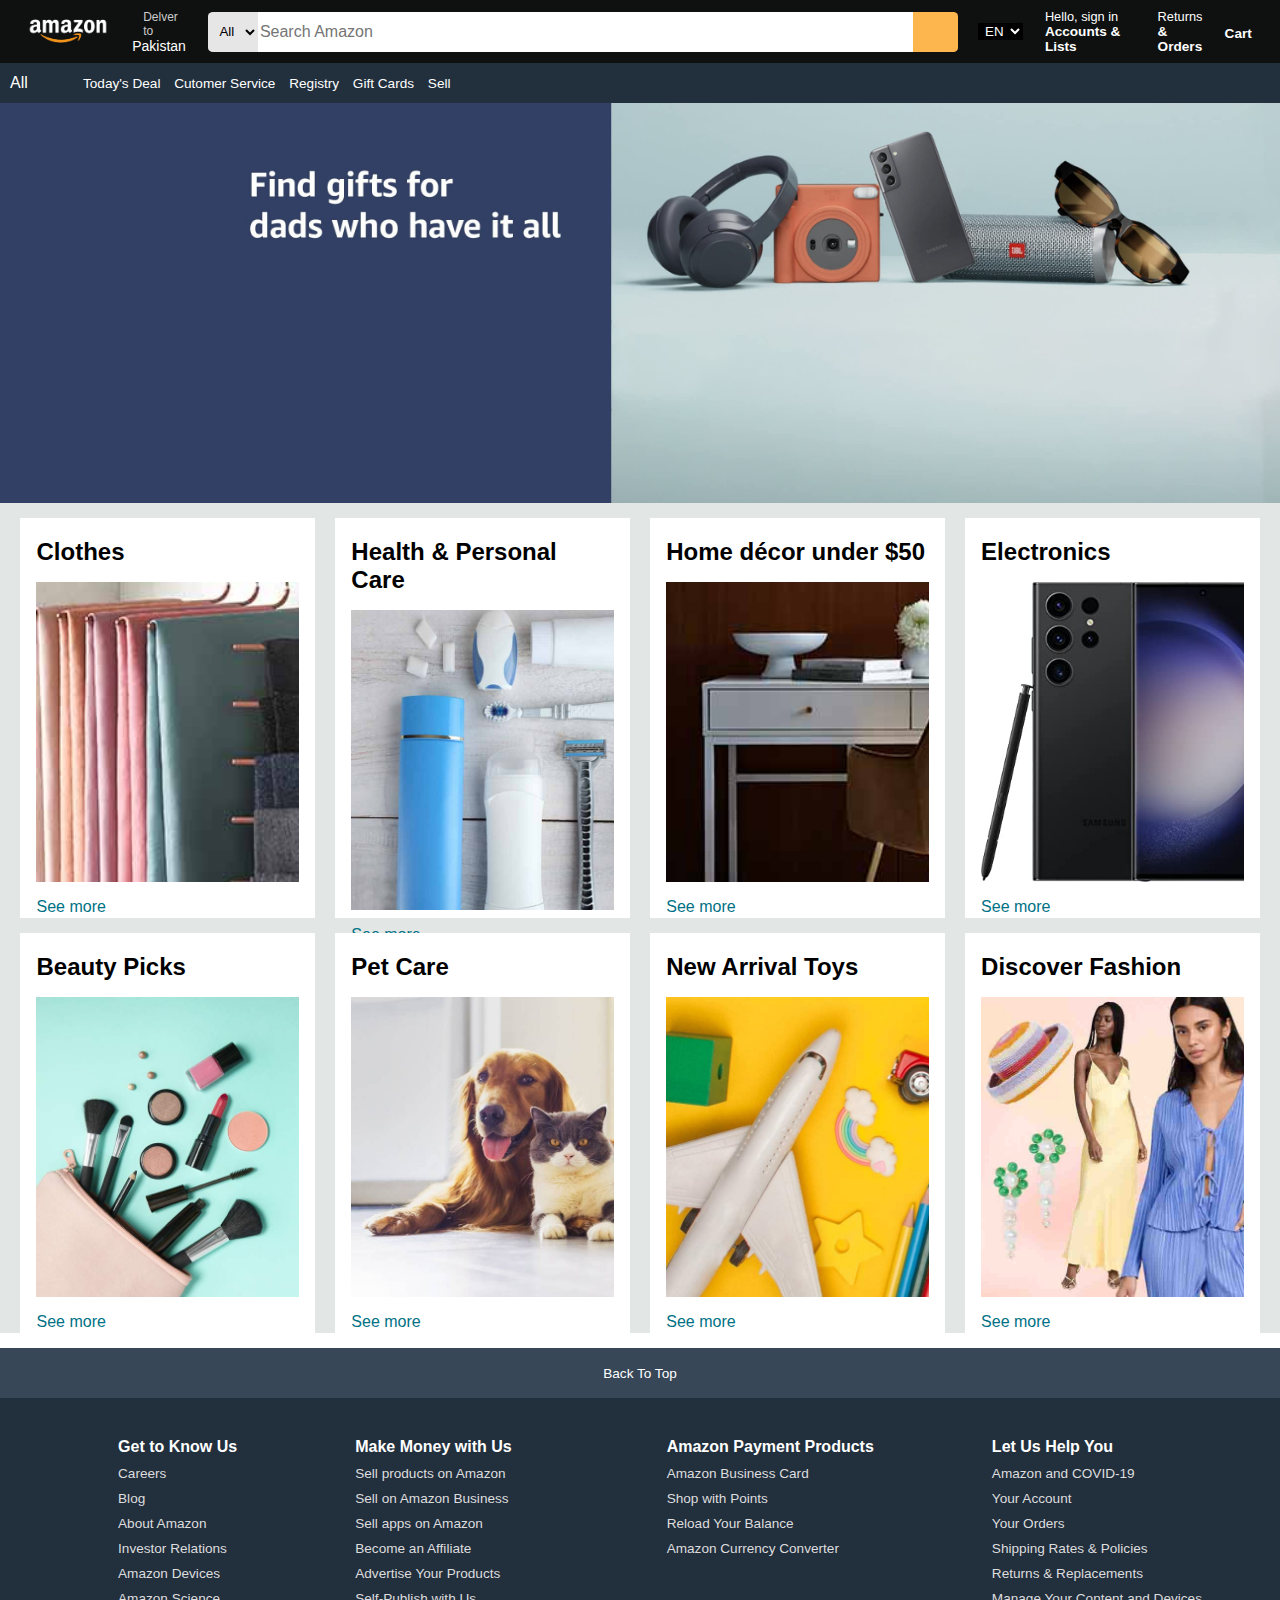
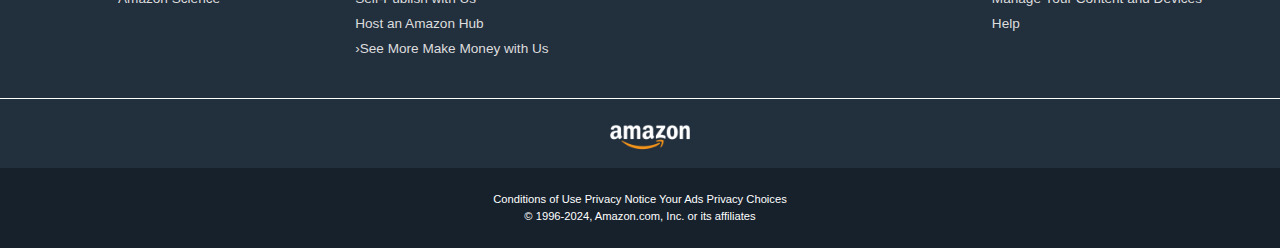
<file: index.html>
<!DOCTYPE html>
<html lang="en">
<head>
    <meta charset="UTF-8">
    <meta name="viewport" content="width=device-width, initial-scale=1.0">
    <title>Amazon Clone</title>
</head>
<link rel="stylesheet" href="https://cdnjs.cloudflare.com/ajax/libs/font-awesome/6.5.2/css/all.min.css" integrity="sha512-SnH5WK+bZxgPHs44uWIX+LLJAJ9/2PkPKZ5QiAj6Ta86w+fsb2TkcmfRyVX3pBnMFcV7oQPJkl9QevSCWr3W6A==" crossorigin="anonymous" referrerpolicy="no-referrer" />
<link rel="stylesheet" href="style.css">

<body>
    <header>


<div class="navbar">
        <div class="navlogo border">
           
            <div class="logo">

            </div>

        </div>


        <div class="navaddress">
            <p class="deliverto">Delver to</p>
            <div class="add-icon">
                <i class="fa-solid fa-location-dot"></i>
                <p class="Pakistan">Pakistan</p>
            </div>
        </div>


        <div class="navsearch">

            <select class="search-select">
                <option>All</option>
            </select>

            <input placeholder="Search Amazon" class="search-input">

            <div class="searchicon"><i class="fa-solid fa-magnifying-glass"></i></div>

        </div>



        <div class="search-lang">
            <select class="Language">
                <option>EN</option>
            </select>
        </div>



        <div class="box5">
    
              <p class="first-text">Hello, sign in</p> 
              <p class="second-text">Accounts & Lists </p>

        </div>



        <div class="box6">
    
            <p class="return-text">Returns</p> 
            <p class="andOrder-text">& Orders</p>

         </div>

          

         <div class="box7">

            <div class="cart-icon">
                <i class="fa-solid fa-cart-shopping"></i>
            </div>
            <pre class="cart-text"> Cart</pre>

         </div>

</div>



<div class="pannel">

    <div class="pannel-all">
        <i class="fa-solid fa-bars"></i> 
       All
    </div>

    <div class="pannel-options">
        <p>Today's Deal</p>
        <p>Cutomer Service</p>
        <p>Registry</p>
        <p>Gift Cards</p>
        <p>Sell</p>
    </div>


</div>



</header>




<div class="hero-back">
    <div class="hero-sec"></div>

</div>





<div class="shop-section">

    <div class="sbox1 box">
        <div class="box1-content">
            <h2>Clothes</h2>
            <div class="box1-img" style="background-image: url(box1_image.jpg);"></div>
            <p>See more</p>
        </div>
      
    </div>
    <div class="sbox2 box">
        <div class="box1-content">
            <h2>Health & Personal Care</h2>
            <div class="box1-img" style="background-image: url(box2_image.jpg);"></div>
            <p>See more</p>
        </div>
      
    </div>
    <div class="sbox3 box">
        <div class="box1-content">
            <h2>Home décor under $50</h2>
            <div class="box1-img" style="background-image: url(box3_image.jpg);"></div>
            <p>See more</p>
        </div>
      
    </div>
    <div class="sbox4 box">
        <div class="box1-content">
            <h2>Electronics</h2>
            <div class="box1-img" style="background-image: url(box4_image.jpg);"></div>
            <p>See more</p>
        </div>
      
    </div>



    
    <div class="sbox1 box">
        <div class="box1-content">
            <h2>Beauty Picks</h2>
            <div class="box1-img" style="background-image: url(box5_image.jpg);"></div>
            <p>See more</p>
        </div>
      
    </div>
    <div class="sbox2 box">
        <div class="box1-content">
            <h2>Pet Care</h2>
            <div class="box1-img" style="background-image: url(box6_image.jpg);"></div>
            <p>See more</p>
        </div>
      
    </div>
    <div class="sbox3 box">
        <div class="box1-content">
            <h2>New Arrival Toys</h2>
            <div class="box1-img" style="background-image: url(box7_image.jpg);"></div>
            <p>See more</p>
        </div>
      
    </div>
    <div class="sbox4 box">
        <div class="box1-content">
            <h2>Discover Fashion</h2>
            <div class="box1-img" style="background-image: url(box8_image.jpg);"></div>
            <p>See more</p>
        </div>
      
    </div>


</div>






<!-- footer -->

<footer>
    <div class="footpannel1">
        Back To Top
    </div>

    <div class="footpannel2">
        <ul>
            <p>Get to Know Us</p>
            <a>Careers</a>
            <a>Blog</a>
            <a>About Amazon</a>
            <a>Investor Relations</a>
            <a>Amazon Devices</a>
            <a>Amazon Science</a>
        </ul>

        <ul>
            <p>Make Money with Us</p>
            <a>Sell products on Amazon</a>
            <a>Sell on Amazon Business</a>
            <a>Sell apps on Amazon</a>
            <a>Become an Affiliate</a>
            <a>Advertise Your Products</a>
            <a>Self-Publish with Us</a>
            <a>Host an Amazon Hub</a>
            <a>›See More Make Money with Us</a>
        </ul>

        <ul>
            <p>Amazon Payment Products</p>
            <a>Amazon Business Card</a>
            <a>Shop with Points</a>
            <a>Reload Your Balance</a>
            <a>Amazon Currency Converter</a>
        </ul>

        <ul>
            <p>Let Us Help You</p>
            <a>Amazon and COVID-19</a>
            <a>Your Account</a>
            <a>Your Orders</a>
            <a>Shipping Rates & Policies</a>
            <a>Returns & Replacements</a>
            <a>Manage Your Content and Devices</a>
            <a>Help</a>
        </ul>
    </div>


<div class="footpannel3">
    <div class="logo"></div>
</div>


<div class="footpannel4">
    <div class="pages">
        <a>Conditions of Use</a>
        <a>Privacy Notice</a>
        <a>Your Ads Privacy Choices</a>
    </div>
    <div class="copyright">© 1996-2024, Amazon.com, Inc. or its affiliates</div>
</div>





</footer>




    
</body>
</html>
</file>
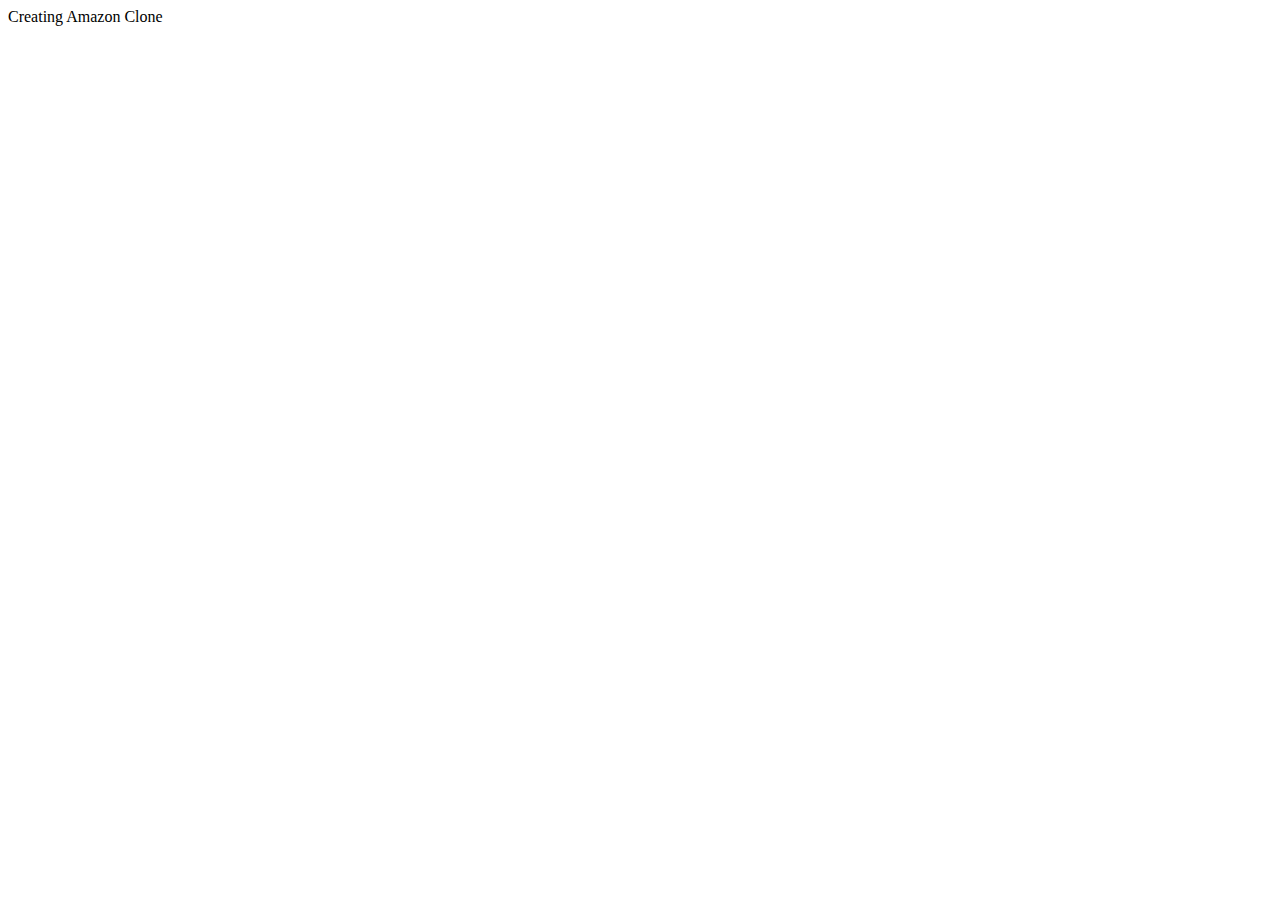
<file: amazon.html>
<!DOCTYPE html>
<html lang="en">
<head>
    <meta charset="UTF-8">
    <meta name="viewport" content="width=device-width, initial-scale=1.0">
    
</head>
<body>
    Creating Amazon Clone
    
</body>
</html>
</file>
<file: style.css>
* {
    margin: 0;
    font-family: Arial;
    box-sizing: border-box;
}

html, body {
    overflow-x: hidden;
    width: 100%;
}

.navbar {
    height: 63px;
    background-color: #0f1111;
    color: white;
    display: flex;
    justify-content: space-between;
    align-items: center;
    padding: 0 10px;
    width: 100%;
    max-width: 100%;
    overflow: hidden;
}

.navlogo {
    height: 55px;
    width: 113px;
}

.logo {
    background-image: url(amazon_logo.png);
    background-size: cover;
    height: 50px;
    width: 100%;
    position: relative;
    left: 10px;
}

.logo:hover {
    border: 1px solid white;
}

.deliverto {
    color: #cccccc;
    font-size: 0.75rem;
    margin-left: 15px;
}

.Pakistan {
    margin-left: 4px;
    font-size: 14px;
}

.add-icon {
    display: flex;
    align-items: center;
}

.navaddress {
    position: relative;
    left: 20px;
    /* padding-top: 11.5px; */
    border: 2px solid transparent;
    /* height: 40px; */
}

.navaddress:hover {
    border: 1px solid white;
}

.navsearch {
    display: flex;
    position: relative;
    padding: 11px 0;
    /* justify-content: space-between; */
    width: 100%;
    margin-left: 40px;
    max-width: 800px;
}

.search-select {
    width: 50px;
    text-align: center;
    border-top-left-radius: 10%;
    border-bottom-left-radius: 10%;
    border: none;
    background-color: #E6E6E6;
}

.search-input {
    width: calc(100% - 145px);
    font-size: 1rem;
    border: none;
}

.searchicon {
    width: 45px;
    height: 40px;
    background-color: rgb(252, 182, 77);
    border-top-right-radius: 10%;
    border-bottom-right-radius: 10%;
    display: flex;
    justify-content: center;
    align-items: center;
    color: black;
    font-size: 1.3rem;
}

.search-lang {
    width: 50px;
    height: 40px;
    text-align: right;
    position: relative;
    left: -30px;
    top: 10px;
    /* background-color: black; */
    color: white;
}

.box5 {
    width: 120px;
    text-align: left;
    position: relative;
    left: -10px;
    /* top: 5.5px; */
    /* height: 40px; */
    border: 2px solid transparent;
    /* padding-top: 11.5px; */
}

.box5:hover {
    border: 1px solid white;
}

.first-text {
    font-size: 0.80rem;
}

.second-text {
    font-size: 0.85rem;
    font-weight: 700;
}

.Language {
    /* height: 40px; */
    width: 45px;
    background-color: black;
    color: white;
    text-align: center;
    border: none;
}

.box6 {
    width: 63px;
    text-align: left;
    position: relative;
    left: 0px;
    /* top: 6px; */
    /* height: 40px; */
    border: 2px solid transparent;
    /* padding-top: 11.5px; */
}

.box6:hover {
    border: 1px solid white;
}

.return-text {
    font-size: 0.80rem;
}

.andOrder-text {
    font-size: 0.85rem;
    font-weight: 700;
}

.box7 {
    display: flex;
    position: relative;
    left: 9px;
    top: 2px;
    height: 40px;
    width: 70px;
    align-items: center;
    border: 2px solid transparent;
}

.cart-icon i {
    font-size: 25px;
}

.cart-text {
    font-size: 0.85rem;
    font-weight: 700;
}

.box7:hover {
    border: 1px solid white;
}

.pannel {
    height: 40px;
    background-color: #222f3d;
    display: flex;
    color: white;
    align-items: center;
    justify-content: space-between;
    padding: 0 10px;
    max-width: 100%;
}

.pannel-options p {
    display: inline;
    margin-left: 10px;
}

.pannel-options {
    width: 95%;
    font-size: 0.85rem;
}

.hero-sec {
    background-image: url(hero_image.jpg);
    background-color: #007185;
    height: 400px;
    width: 100%;
    max-width: 100%;
    background-size: cover;
    display: flex;
}

.hero-back {
    background-color: #63919b;
    width: 100%;
    overflow: hidden;
}

.box {
    border: none;
    height: 400px;
    width: 23%;
    background-color: white;
    padding: 20px 0px 15px;
    margin-top: 15px;
    max-width: 100%;
}

.shop-section {
    display: flex;
    flex-wrap: wrap;
    justify-content: space-evenly;
    background-color: #e2e7e6;
    max-width: 100%;
    overflow: hidden;
}

.box1-img {
    height: 300px;
    background-size: cover;
    margin-top: 1rem;
    margin-bottom: 1rem;
}

.box1-content {
    margin-left: 1rem;
    margin-right: 1rem;
}

.box1-content p {
    color: #007185;
}

footer {
    margin-top: 15px;
}

.footpannel1 {
    background-color: #374758;
    color: white;
    height: 50px;
    display: flex;
    justify-content: center;
    align-items: center;
    font-size: 0.85rem;
}

ul a {
    display: block;
    font-size: 0.85rem;
    margin-top: 10px;
    color: #dddddd;
}

ul {
    margin-top: 40px;
}

.footpannel2 {
    background-color: #222f3d;
    color: white;
    height: 300px;
    display: flex;
    justify-content: space-evenly;
    max-width: 100%;
}

ul p {
    font-weight: 700;
}

.footpannel3 {
    background-color: #222f3d;
    color: white;
    border-top: 0.01px solid white;
    height: 70px;
    display: flex;
    justify-content: center;
    align-items: center;
}

.footpannel3 .logo {
    background-image: url(amazon_logo.png);
    background-size: cover;
    height: 50px;
    width: 100px;
}

.footpannel4 {
    background-color: #16212c;
    color: white;
    height: 80px;
    font-size: 0.7rem;
    text-align: center;
}

.pages {
    padding-top: 25px;
}

.copyright {
    padding-top: 5px;
}
</file>
